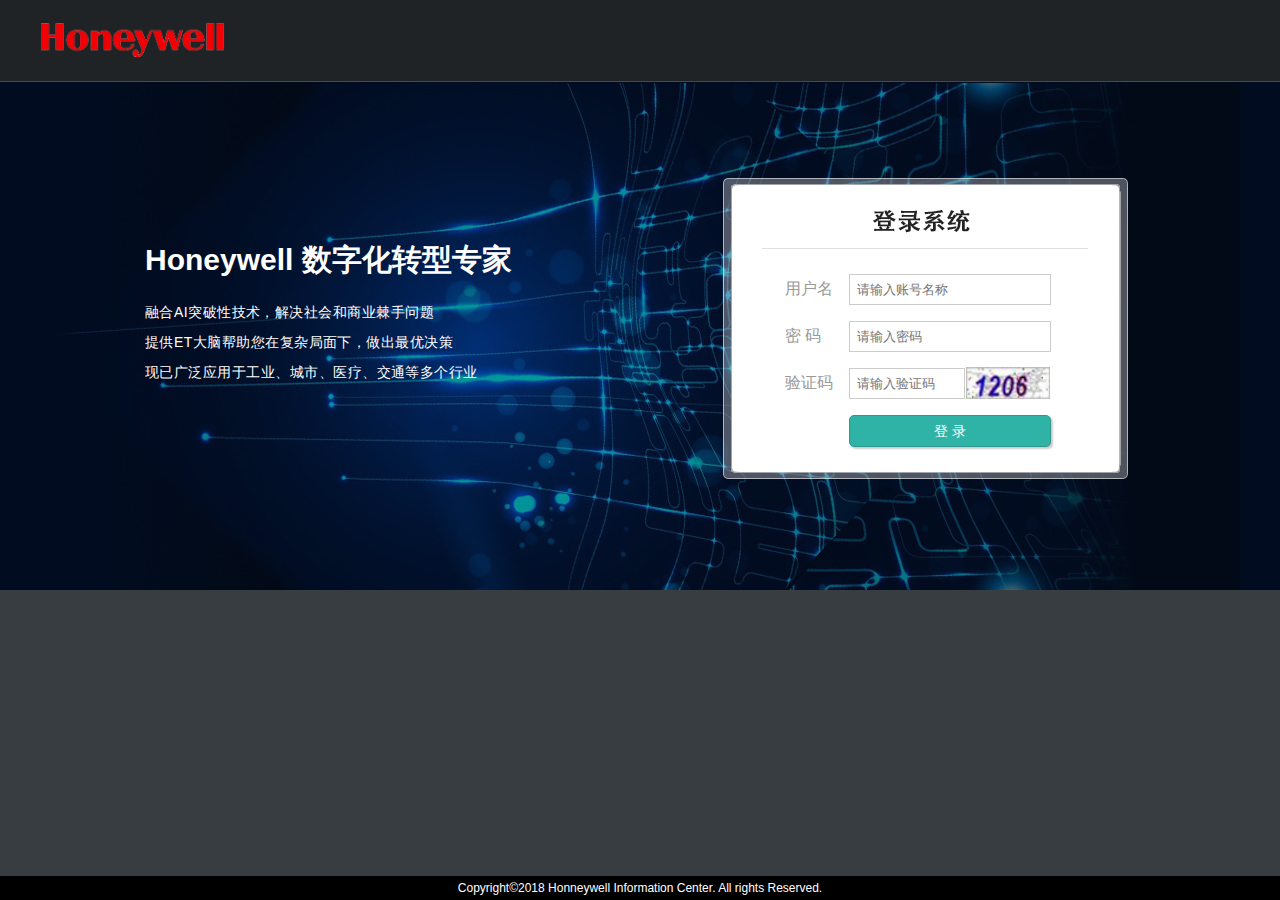
<file: login.html>
<!DOCTYPE html>
<html>

	<head>
		<meta charset="utf-8" />
		<meta http-equiv="X-UA-Compatible" content="IE=edge,chrome=1">
		<meta name="viewport" content="width=device-width, user-scalable=no, minimum-scale=1.0, maximum-scale=1.0">
		<link rel="stylesheet" type="text/css" href="css/login.css" />
		<!--[if IE]>
			<script src="http://cdn.bootcss.com/html5shiv/r29/html5.min.js"></script>
		<![endif]-->
		<title>Honeywell登录系统</title>
	</head>

	<body>
		<div class="main">
			<header>
				<div class="inner">
					<h1 class="logo"></h1>
				</div>
			</header>
			<section class="canvas-wrap">
				<div id="canvas">
					<div style="background: url(css/images/20170605.jpg) no-repeat center center">
						<div class="inner2">
							<a class="login-2017-body-txt-box" href="main.html" target="_blank" style=" text-decoration: none !important;">
								<h1 class="box-title">Honeywell 数字化转型专家</h1>
								<ul>
									<li>融合AI突破性技术，解决社会和商业棘手问题</li>
									<li>提供ET大脑帮助您在复杂局面下，做出最优决策</li>
									<li>现已广泛应用于工业、城市、医疗、交通等多个行业</li>
								</ul>
							</a>
							<div id="" class="login">
								<table border="0" cellspacing="0" cellpadding="0" class="tab">
									<tbody>
										<tr>
											<td>用户名</td>
											<td> <input type="text" id="username" name="username" tabindex="0" value="" placeholder="请输入账号名称"> </td>
										</tr>
										<tr>
											<td>密 码</td>
											<td><input type="password" name="password" id="password" placeholder="请输入密码">
												<!--<p>错误</p>-->
											</td>
										</tr>
										<tr>
											<td>验证码</td>
											<td><input type="text" id="valicode" class="wby2 m5 floatL" value="" onclick="this.value='';focus()" placeholder="请输入验证码">
												<a href="javascript:void(0);"> <span class="floatL yzm m5"> <img id="img_ValidateNumber" src="css/images/erwei.jpg" alt="验证码"> </span> </a>
											</td>
										</tr>
										<tr>
											<td></td>
											<td>
												<a href="main.html" class="btn">登 录</a>
											</td>
										</tr>
									</tbody>
								</table>
							</div>
						</div>
					</div>
				</div>
			</section>
			<footer>
				<div class="inner">
					<div class="item">
					</div>
					<div class="item">
					</div>
				</div>
			</footer>
		</div>
		<div class="copy">
			Copyright©2018 Honneywell Information Center. All rights Reserved.
		</div>
	</body>

</html>
</file>
<file: css/login.css>
* {
	margin: 0;
	padding: 0;
	list-style-type: none;
}

body {
	margin: 0px;
	/*overflow: hidden;*/
	font-family: arial;
	background-color: #373d41;
}

#canvas {
	width: 100%;
	height: 508px;
	/*background: url(images/back.jpg) repeat-x ;*/
	background: #010c20;
}

.inner2 {
	width: 990px;
	height: 508px;
	overflow: hidden;
	/*background: url(images/20170605.jpg) no-repeat -35px 0;*/
	margin: 0 auto;
	position: relative;
}

.login {
	background: url(images/login2.png) no-repeat top center;
	overflow: hidden;
	position: absolute;
	border-radius: 10px;
	top: 50%;
	margin-top: -160px;
	right: 5px;
	height: 306px;
	width: 410px;
}

.login img {
	height: 32px;
	vertical-align: middle;
	border: none;
	margin-top: -1px;
	width: 84px;
}

.canvas-wrap {
	position: relative;
}

header {
    padding: 15px 0;
    background: #1f2326;
    border-bottom: 1px #4a4a4a solid;
}

header h1.logo {
	background: url(images/InsideHon-Logo@3x.png) no-repeat left center;
	height: 51px;
	background-size: 185px;;
}

footer {
	font-size: 13px;
	padding: 25px 0;
	overflow: hidden;
}

.item {
	float: left;
	padding-right: 10px;
	border-right: 1px #dcdcdc solid;
	margin-right: 10px;
	color: #757575;
}

.item:last-child {
	border-right: none;
}

.copy {
	background: #000;
	color: #FFFFFF;
	text-align: center;
	padding: 5px 0;
	font-size: 12px;
	position: fixed;
	width: 100%;
	bottom: 0;
}

.copy a {
	color: #fff;
}

.inner {
	width: 1200px;
	margin: 0 auto;
}

.main {
	/*margin-top: 10px;*/
}

.tab {
	font-size: 16px;
	color: #999;
	position: absolute;
	top: 90px;
	left: 57px;
}

.tab td {
	padding: 8px;
}

.tab td input {
	padding: 7px;
	border: 1px #ccc solid;
	width: 186px;
}

.tab td input {
	padding: 7px;
	border: 1px #ccc solid;
}

.tab td p {
	color: orangered;
	font-size: 12px;
	margin-top: 2px;
}

.wby2 {
	width: 100px!important;
	margin-right: -3px;
}

.btn {
	background: #2FB3A6;
	width: 200px;
	height: 30px;
	display: block;
	text-align: center;
	line-height: 30px;
	border-radius: 5px;
	color: #fff;
	font-size: 14px;
	box-shadow: 2px 2px 2px #ccc;
	border: 1px #2f988e solid;
	cursor: pointer;
    text-decoration: none;
}
.login-2017-body-txt-box h1 {
    font-size: 30px;
    color: #FFFFFF;
    line-height: 36px;
    margin-bottom: 19px;
    font-weight: bold;
}
.login-2017-body-txt-box {
    position: absolute;
    left: 0;
    color: #fff;
    text-align: left;
    top: 160px;
}
.login-2017-body-txt-box li {
    font-size: 14px;
    color: #FFFFFF;
    letter-spacing: 0.47px;
    line-height: 30px;
}
</file>
